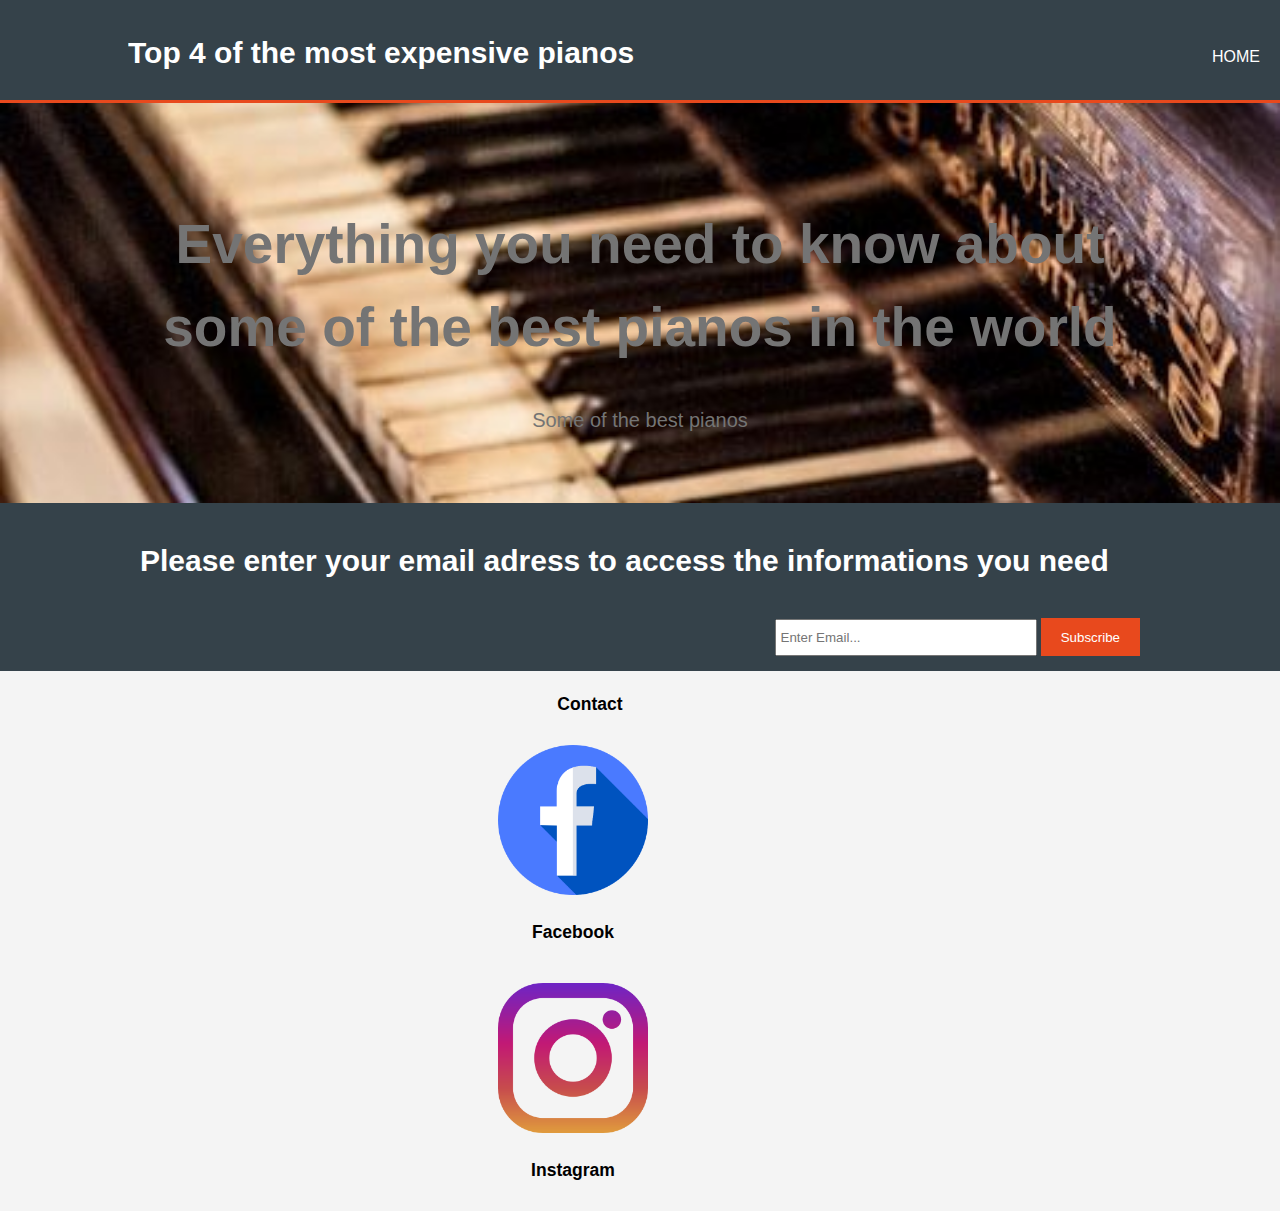
<file: pianos/index.html>
<!DOCTYPE html>
<html>
    <head>
        <meta charset="utf-8">
        <meta name="viewport" content="width=device-width">
        <title>Piano|Welcome</title>
        <link rel="stylesheet" href="./css/style.css">
    </head>

    <body>
        <header>
            <div class="container">
                <div id="branding">
                    <h1>Top 4 of the most expensive pianos</h1>
                </div>
            </div>
            <nav>
                <ul>
                    <li><a href="index.html">Home</a></li>
                </ul>
            </nav>
        </header>

        <section id="showcase">
            <div class="container">
                <h1>Everything you need to know about some of the best pianos in the world</h1>
                <p>Some of the best pianos</p>
            </div>
        </section>

        <section id="newsletter">
            <div class="container">
                <h1>Please enter your email adress to access the informations you need</h1>
                <form action = "about.html">
                    <input type="email" placeholder="Enter Email..." required >
                   <button type="submit" class="button_1">Subscribe</button>                 
                </form>
            </div>
        </section>
        
        <section id="boxes">
            <h3 style="text-align: center; margin-right: 100px;">Contact</h3>
            <div class="container">
                <div class="box">
                  <a href="https://www.facebook.com/anadelia.manoliu/"> <img style="width: 150px; height: 150px;;"src="./images/facebook.png"> </a>
                    <h3>Facebook</h3>
                </div>
                <div class="box">
                 <a href="https://www.instagram.com/manoliuana/"> <img style="width: 150px; height: 150px;;"src="./images/instagram.png"> </a> 
                    <h3>Instagram</h3>
                </div>
            </div>
        </section>
    </body>
</html>
</file>
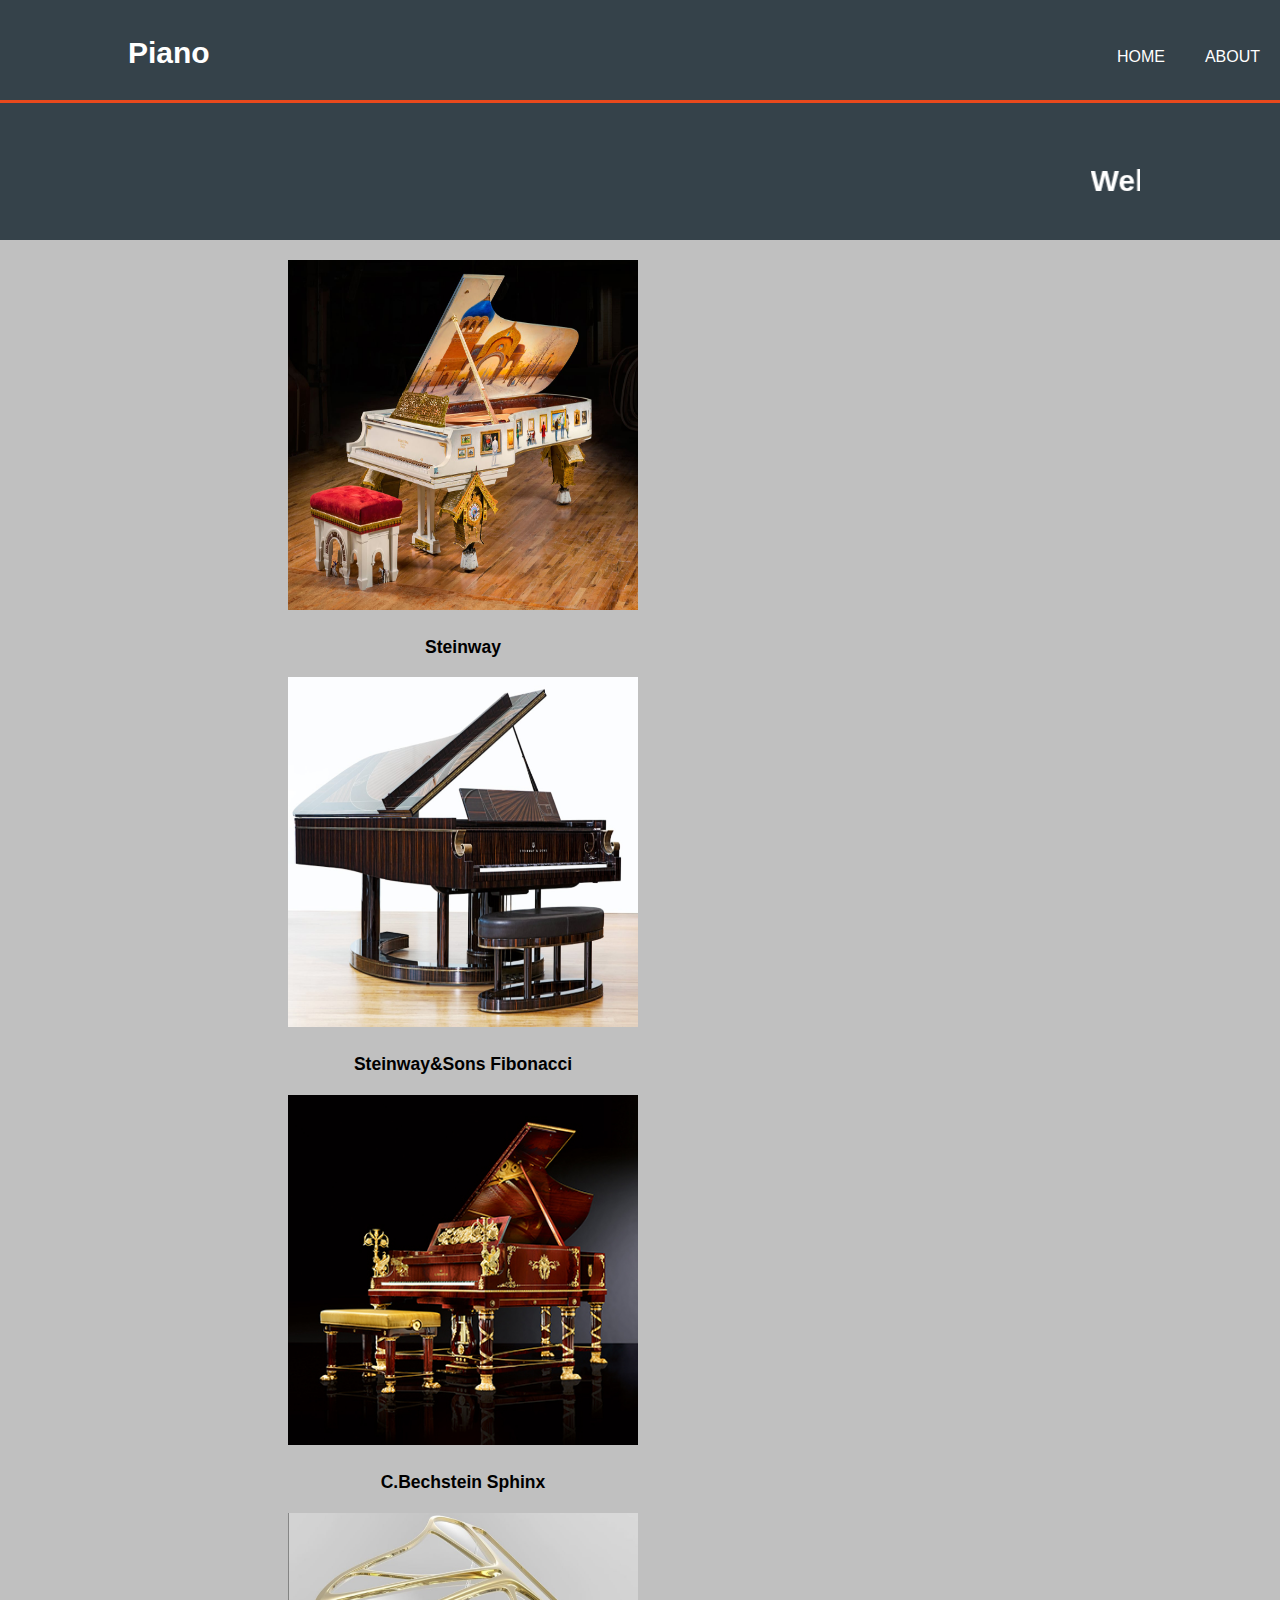
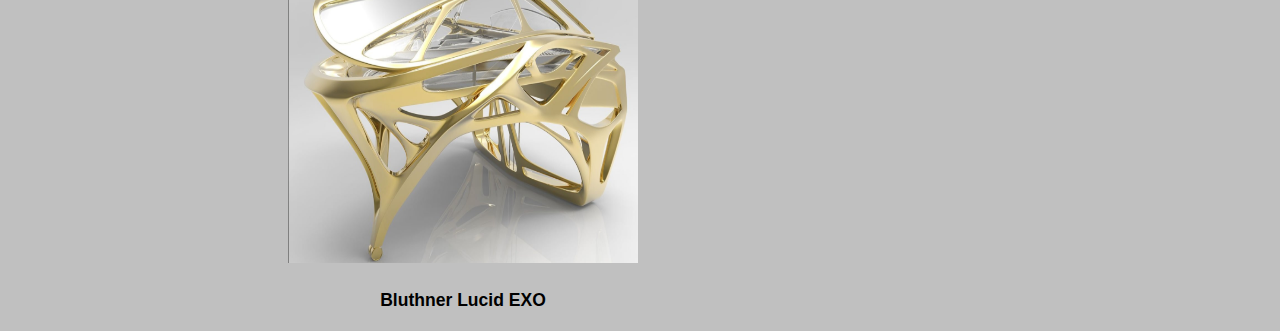
<file: pianos/about.html>
<!DOCTYPE html>
<html>
    <head>
        <meta charset="utf-8">
        <meta name="viewport" content="width=device-width">
        <title>Piano|About</title>
        <link rel="stylesheet" href="./css/style.css">
    </head>

    <body style="background-color: silver;">
        <header>
            <div class="container">
                <div id="branding">
                    <h1>Piano</h1>
                </div>
            </div>
            <nav>
                <ul>
                    <li><a href="index.html">Home</a></li>
                    <li><a href="about.html">About</a></li> 
                </ul>
            </nav>
        </header>

        <section id="newsletter">
            <div class="container">
                <marquee width="100%" direction="left" height="100px">
                <h1 style="margin-top: 40px;">Welcome to "About" page! Here you can find more information about pianos by clicking on them!</h1>
            </marquee>
              
            </div>
        </section>
    
        <section id="boxes">
            <div class="container">
                <div class="piano">
                  <a href="steinway.html"> <img style="width: 350px; height: 350px;;"src="./images/steinway.jpg"> </a>
                    <h3 style="text-align: center">Steinway</h3>
                </div>
                <div class="piano">
                    <a href="fibonacci.html"> <img style="width: 350px; height: 350px;;"src="./images/fibonacci.png"> </a>
                    <h3 style="text-align: center">Steinway&Sons Fibonacci</h3>
                </div>
                <div class="piano">
                    <a href="sphinx.html"> <img style="width: 350px; height: 350px;;"src="./images/sphinx.jpg"> </a>
                    <h3 style="text-align: center">C.Bechstein Sphinx</h3>
                </div>
                <div class="piano">
                    <a href="exo.html"> <img style="width: 350px; height: 350px;;"src="./images/exo.png"> </a>
                    <h3 style="text-align: center">Bluthner Lucid EXO</h3>
                </div>
            </div>
        </section>
        
    </body>
</html>
</file>
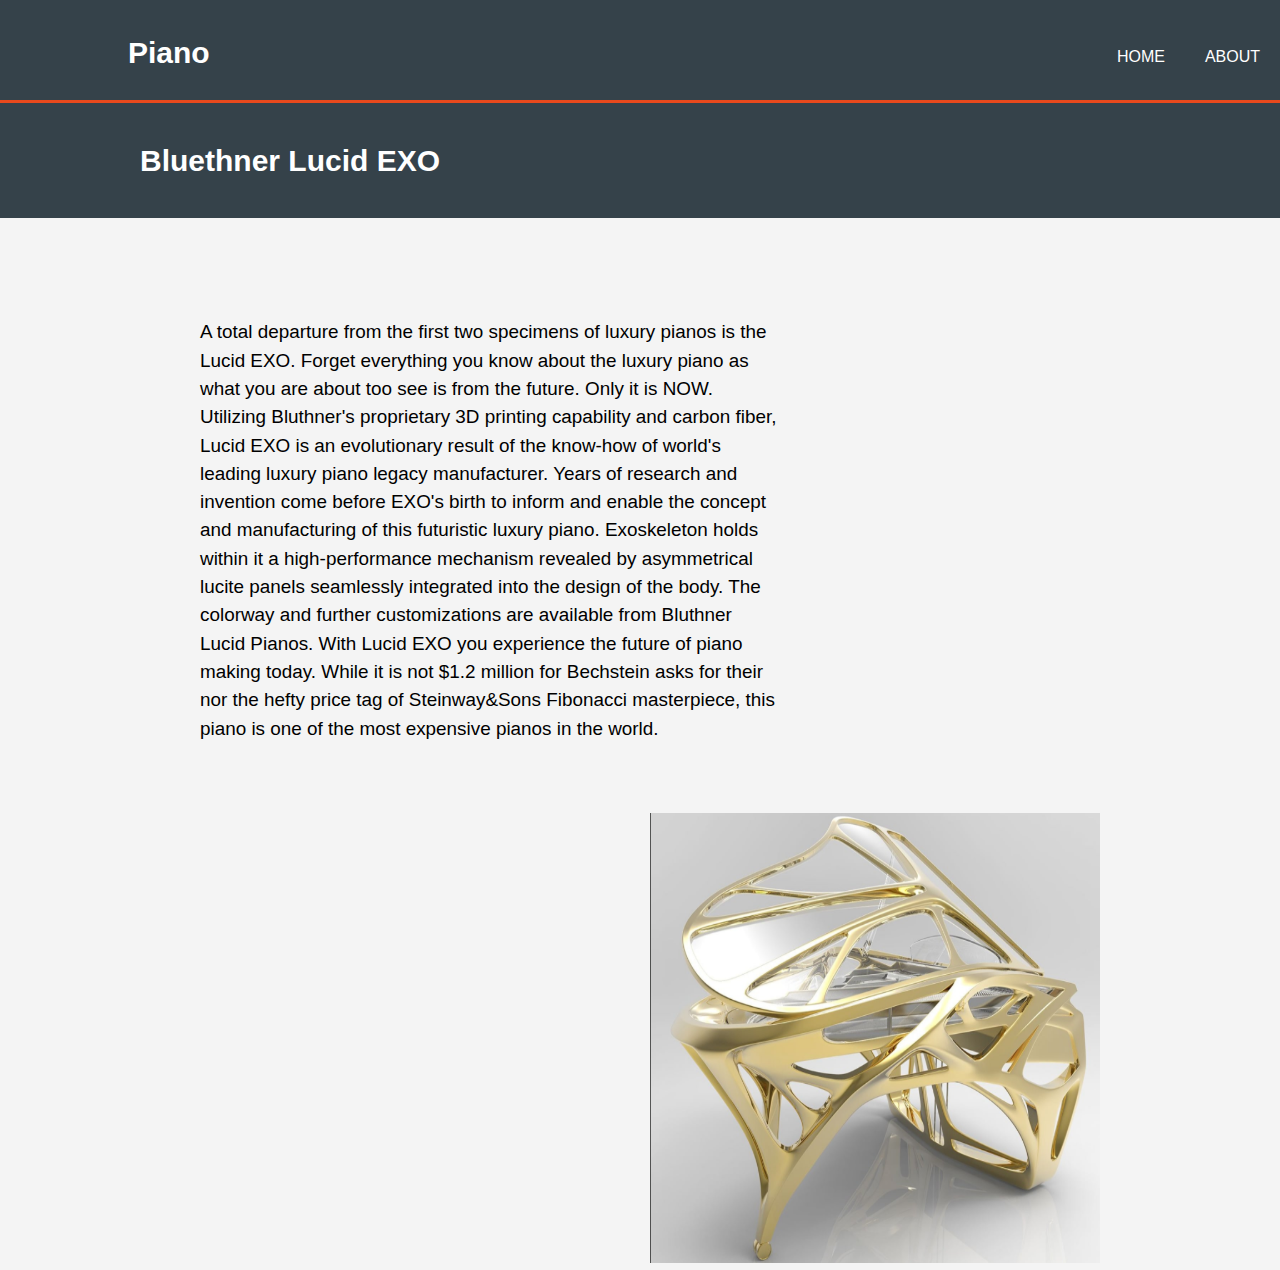
<file: pianos/exo.html>
<!DOCTYPE html>
<html>
    <head>
        <meta charset="utf-8">
        <meta name="viewport" content="width=device-width">
        <title>Piano|Services</title>
        <link rel="stylesheet" href="./css/style.css">
    </head>

    <body>
        <header>
            <div class="container">
                <div id="branding">
                    <h1>Piano</h1>
                </div>
            </div>
            <nav>
                <ul>
                    <li><a href="index.html">Home</a></li>
                    <li><a href="about.html">About</a></li>                  
                </ul>
            </nav>
        </header>

        <section id="newsletter">
            <div class="container">
                <h1>Bluethner Lucid EXO</h1>
            </div>
        </section>
       
        <div>
                <p class="info">
                    A total departure from the first two specimens of luxury pianos is the Lucid EXO.
                    Forget everything you know about the luxury piano as what you are about too see is
                    from the future. Only it is NOW. Utilizing Bluthner's proprietary 3D printing 
                    capability and carbon fiber, Lucid EXO is an evolutionary result of the know-how of
                    world's leading luxury piano legacy manufacturer. Years of research and invention come
                    before EXO's birth to inform and enable the concept and manufacturing of this futuristic
                    luxury piano. Exoskeleton holds within it a high-performance mechanism revealed by
                    asymmetrical lucite panels seamlessly integrated into the design of the body. The colorway
                    and further customizations are available from Bluthner Lucid Pianos.
                    With Lucid EXO you experience the future of piano making today. While it is not $1.2 million
                    for Bechstein asks for their nor the hefty price tag of Steinway&Sons Fibonacci masterpiece,
                    this piano is one of the most expensive pianos in the world.         
                  </p>

                  <div>
                      <img class="pcontainer" src="images/exo.png">
                  </div>      
            </div>

           
              </div>
    </body>
</html>
</file>
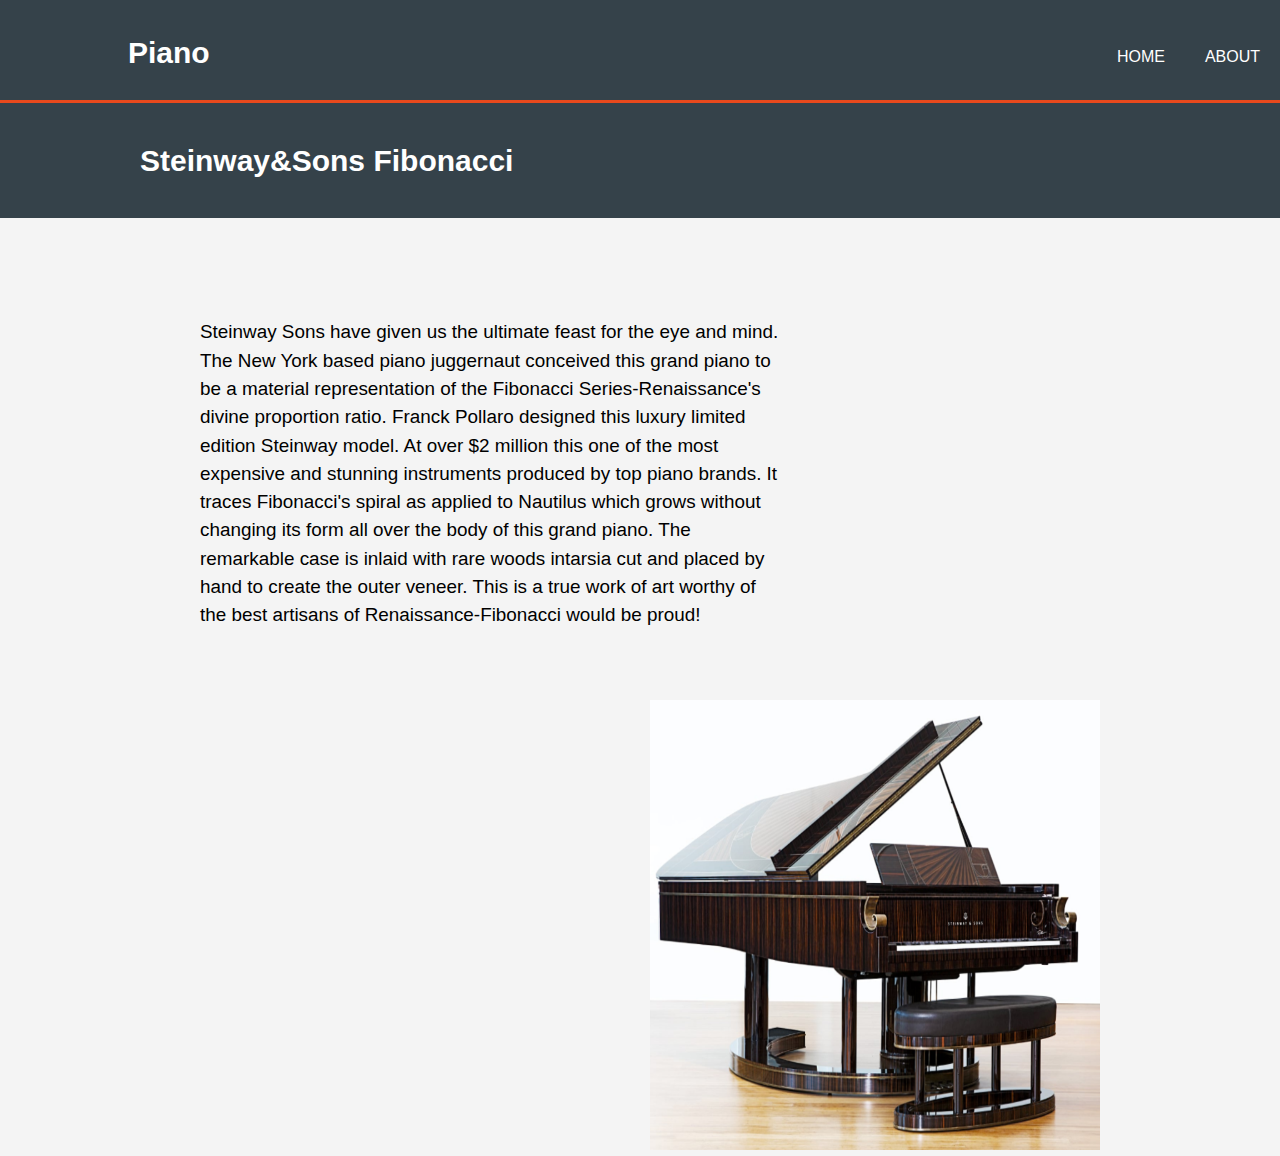
<file: pianos/fibonacci.html>
<!DOCTYPE html>
<html>
    <head>
        <meta charset="utf-8">
        <meta name="viewport" content="width=device-width">
        <title>Piano|Steinway&Sons Fibonacci</title>
        <link rel="stylesheet" href="./css/style.css">
    </head>

    <body>
        <header>
            <div class="container">
                <div id="branding">
                    <h1>Piano</h1>
                </div>
            </div>
            <nav>
                <ul>
                    <li><a href="index.html">Home</a></li>
                    <li><a href="about.html">About</a></li>
                </ul>
            </nav>
        </header>

        <section id="newsletter">
            <div class="container">
                <h1>Steinway&Sons Fibonacci</h1>
            </div>
        </section>
       
        <div>
                <p class="info">
                    Steinway Sons have given us the ultimate feast for the eye and mind.
                    The New York based piano juggernaut conceived this grand piano to be a 
                    material representation of the Fibonacci Series-Renaissance's divine proportion ratio.
                    Franck Pollaro designed this luxury limited edition Steinway model. At over $2 million
                    this one of the most expensive and stunning instruments produced by top piano brands.
                    It traces Fibonacci's spiral as applied to Nautilus which grows without changing its form all 
                    over the body of this grand piano. The remarkable case is inlaid with rare woods intarsia cut and
                    placed by hand to create the outer veneer. This is a true work of art worthy of the best artisans
                    of Renaissance-Fibonacci would be proud!

                  <div>
                      <img class="pcontainer" src="images/fibonacci.png">
                  </div>      
            </div>

           
              </div>
    </body>
</html>
</file>
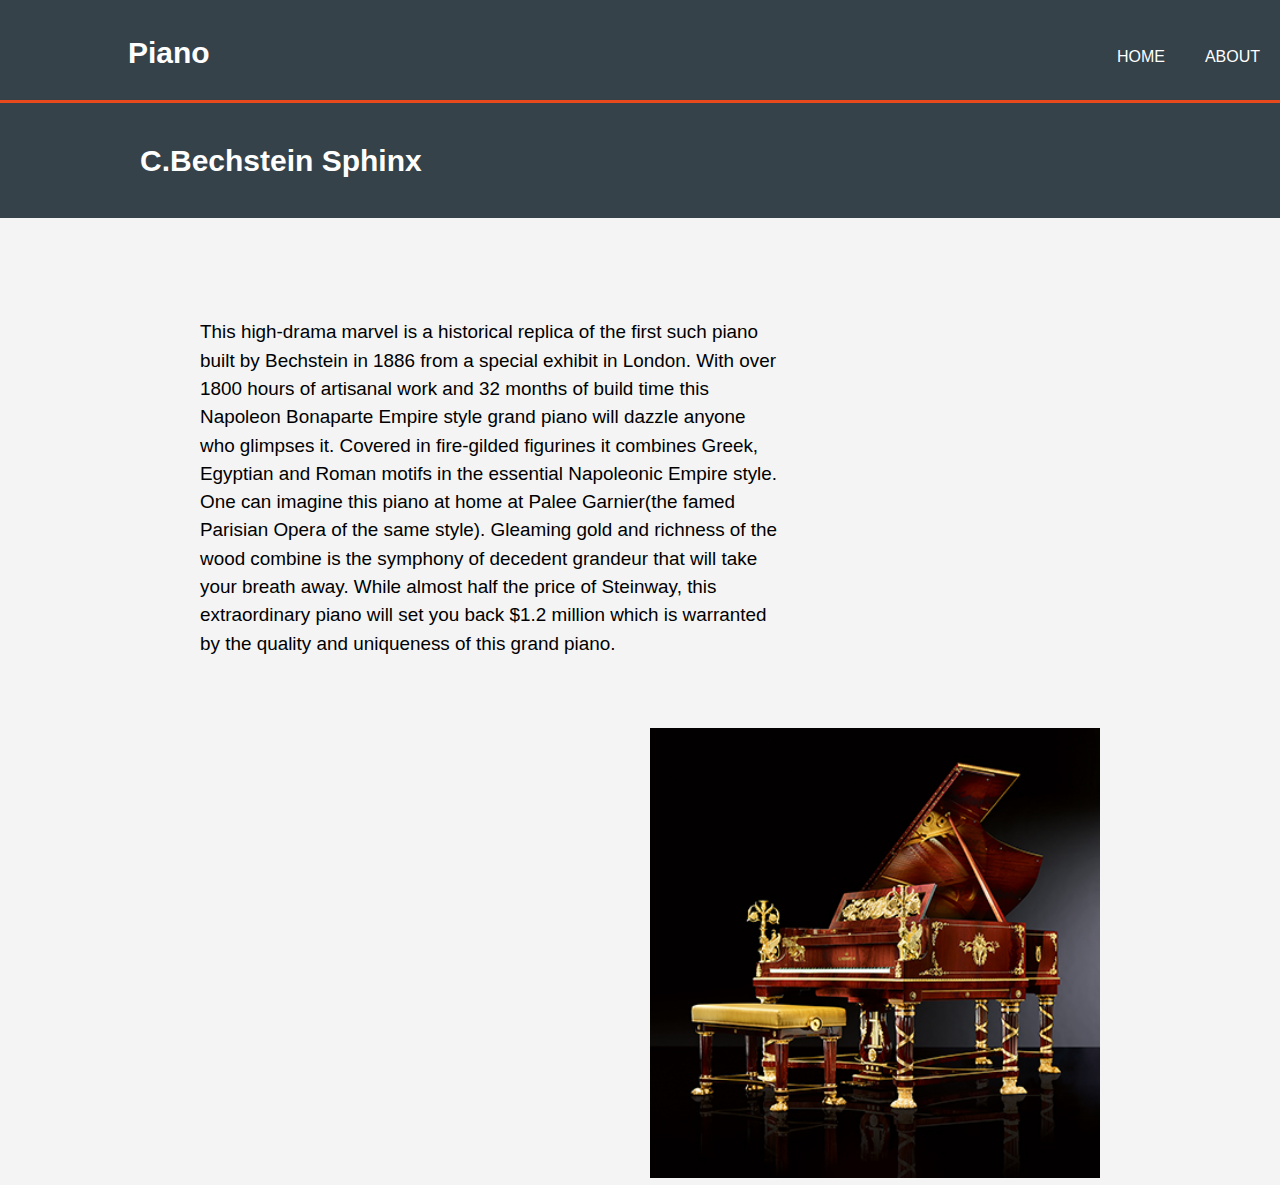
<file: pianos/sphinx.html>
<!DOCTYPE html>
<html>
    <head>
        <meta charset="utf-8">
        <meta name="viewport" content="width=device-width">
        <title>Piano|Services</title>
        <link rel="stylesheet" href="./css/style.css">
    </head>

    <body>
        <header>
            <div class="container">
                <div id="branding">
                    <h1>Piano</h1>
                </div>
            </div>
            <nav>
                <ul>
                    <li><a href="index.html">Home</a></li>
                    <li><a href="about.html">About</a></li>
                </ul>
            </nav>
        </header>

        <section id="newsletter">
            <div class="container">
                <h1>C.Bechstein Sphinx</h1>
            </div>
        </section>
       
        <div>
                <p class="info">
                    This high-drama marvel is a historical replica of the first such piano built by
                     Bechstein in 1886 from a special exhibit in London. With over 1800 hours of
                     artisanal work and 32 months of build time this Napoleon Bonaparte Empire style 
                     grand piano will dazzle anyone who glimpses it. Covered in fire-gilded figurines
                     it combines Greek, Egyptian and Roman motifs in the essential Napoleonic Empire style. 
                     One can imagine this piano at home at Palee Garnier(the famed Parisian Opera of the same style).
                     Gleaming gold and richness of the wood combine is the symphony of decedent grandeur that will take
                     your breath away.
                     While almost half the price of Steinway, this extraordinary piano will set you back $1.2 million which
                     is warranted by the quality and uniqueness of this grand piano.  
                  </p>

                  <div>
                      <img class="pcontainer" src="images/sphinx.jpg">
                  </div>      
            </div>

           
              </div>
    </body>
</html>
</file>
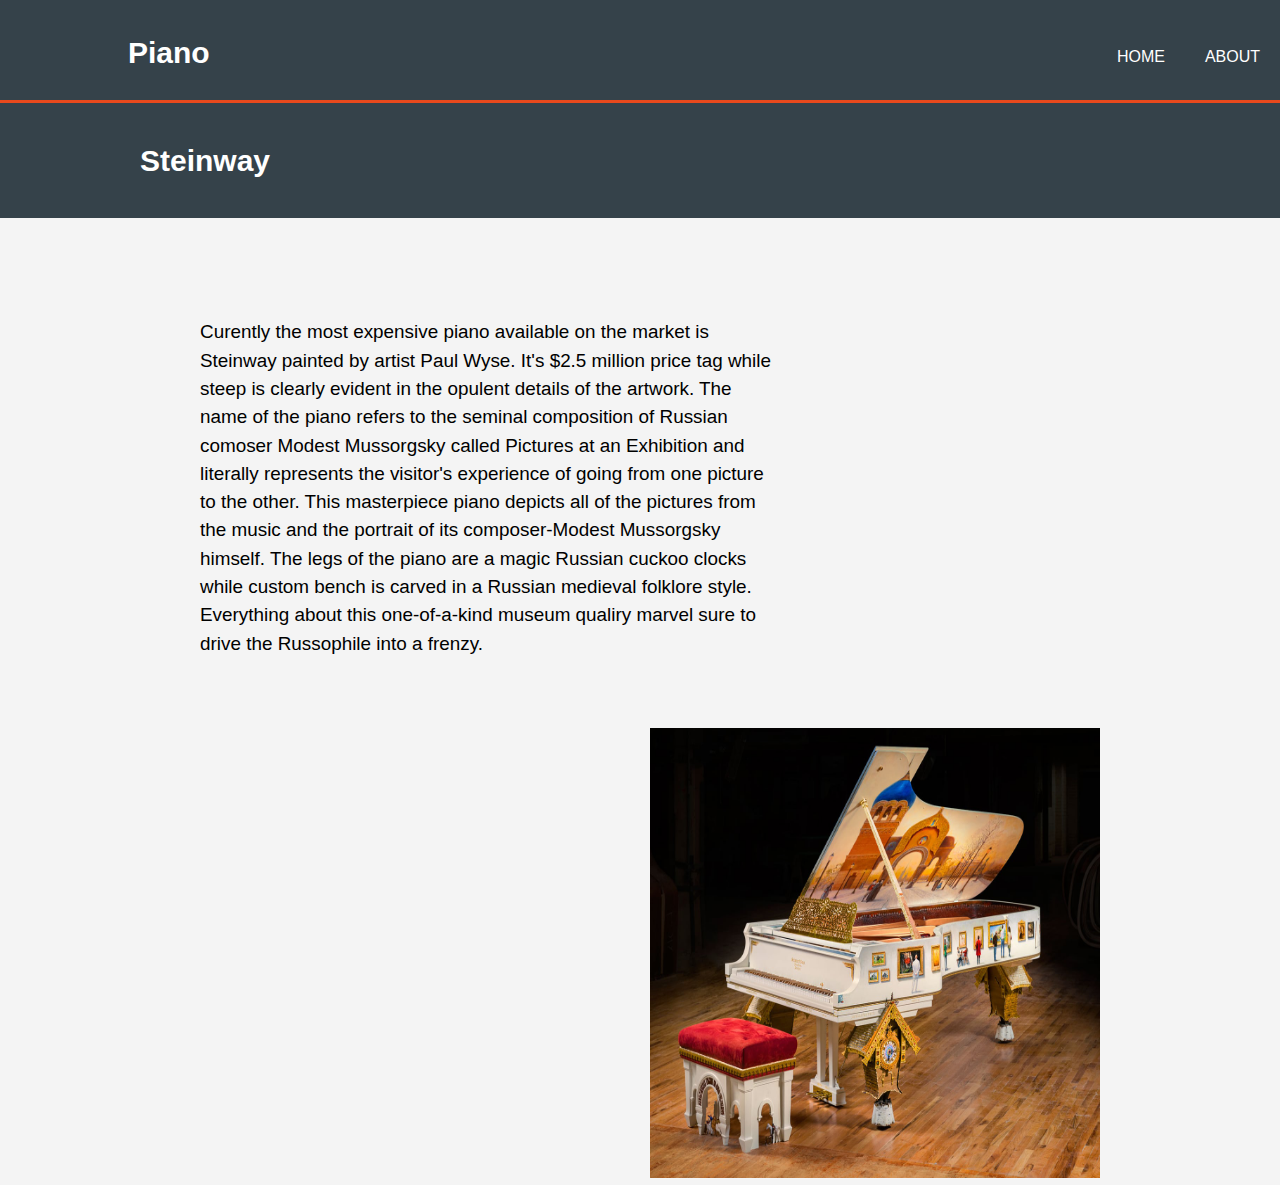
<file: pianos/steinway.html>
<!DOCTYPE html>
<html>
    <head>
        <meta charset="utf-8">
        <meta name="viewport" content="width=device-width">
        <title>Piano|Steinway</title>
        <link rel="stylesheet" href="./css/style.css">
    </head>

    <body>
        <header>
            <div class="container">
                <div id="branding">
                    <h1>Piano</h1>
                </div>
            </div>
            <nav>
                <ul>
                    <li><a href="index.html">Home</a></li>
                    <li><a href="about.html">About</a></li>
                </ul>
            </nav>
        </header>

        <section id="newsletter">
            <div class="container">
                <h1>Steinway</h1>              
            </div>
        </section>
       
        <div>
                <p class="info">
                    Curently the most expensive piano available on the market is
                    Steinway painted by artist Paul Wyse. It's $2.5 million price tag while steep 
                    is clearly evident in the opulent details of the artwork. The name of the piano
                    refers to the seminal composition of Russian comoser Modest Mussorgsky called 
                    Pictures at an Exhibition and literally represents the visitor's experience of
                    going from one picture to the other. This masterpiece piano depicts all of the 
                    pictures from the music and the portrait of its composer-Modest Mussorgsky himself.
                    The legs of the piano are a magic Russian cuckoo clocks while custom bench is carved
                    in a Russian medieval folklore style. Everything about this one-of-a-kind museum
                    qualiry marvel sure to drive the Russophile into a frenzy.         
                  </p>

                  <div>
                      <img class="pcontainer" src="images/steinway.jpg">
                  </div>      
            </div>

           
              </div>
    </body>
</html>
</file>
<file: pianos/css/style.css>
body
{
    font-family: Arial, Helvetica, sans-serif;
    font-size: 15px;
    line-height: 1.5; /*the amount of space between each line */
    padding: 0;
    margin: 0;
    background-color: #f4f4f4;
}

/* Global */
.container{
    width: 80%;
    margin:auto;
    overflow:hidden;
}
.button_1{
    height: 38px;
    background: #e8491d;
    border: none;
    padding-left: 20px;
    padding-right: 20px;
    color: #ffffff;
}

.dark{
    padding:15px;
    background: #35424a;
    color: #ffffff;
    margin-top: 10px;
    margin-bottom: 10px;
}
/* Header */
header
{
    background:#35424a;
    color: #ffffff;
    padding-top: 30px;
    min-height: 70px;
    border-bottom: #e8491d 3px solid;

}

header a
{
    color: #ffffff;
    text-decoration: none;
    text-transform: uppercase;
    font-size: 16px;
}

header ul
{
    margin: 0;
    padding: 0;
}

header li
{
    float: left;
    display: inline;
    padding: 0px 20px 0px 20px;
}

header #branding
{
    float: left;
}

header #branding h1
{
    margin: 0;
}

header nav
{
    float: right;
    margin-top: -30px;
}

header a:hover
{
    color: #cccccc;
    font-weight: bold;
}

/* Showcase */
#showcase
{
    min-height: 400px;
    background:url("../images/pian.jpg") no-repeat ;
    background-size: cover;
    background-position-y: -500px;   
    text-align: center;
    color: #747474;
}

#showcase h1{
    margin-top: 100px;
    font-size:55px;
}

#showcase p{
    font-size: 20px;
}
/* Newsletter */
#newsletter{
    padding: 15px;
    color: #ffffff;
    background:#35424a;
}

#newsletter h1{
    float: left;
}

#newsletter form{
    float: right;
    margin-top:15px;
}

#newsletter input[type="email"]{
    padding: 4px;
    height: 25px;
    width: 250px;
}

/* Boxes */
#boxes{
    margin-top:20px;
}

#boxes .box{
    float: left;
    padding: 10px;
    text-align: center;
    margin-left: 360px;
}



/* About */
.piano{
    margin-right: 250px;
    float: left;
}

#boxes .piano{
    margin-left: 160px;
}

/* Pianos */

.pcontainer{
    width: 450px;
    height: 450px;
    margin-left: 650px;
}

.info{
    margin: 100px 500px 70px 100px;
    font-family: Arial, Helvetica, sans-serif;
    font-size: 0.5cm;
    margin-left: 200px;
}
</file>
